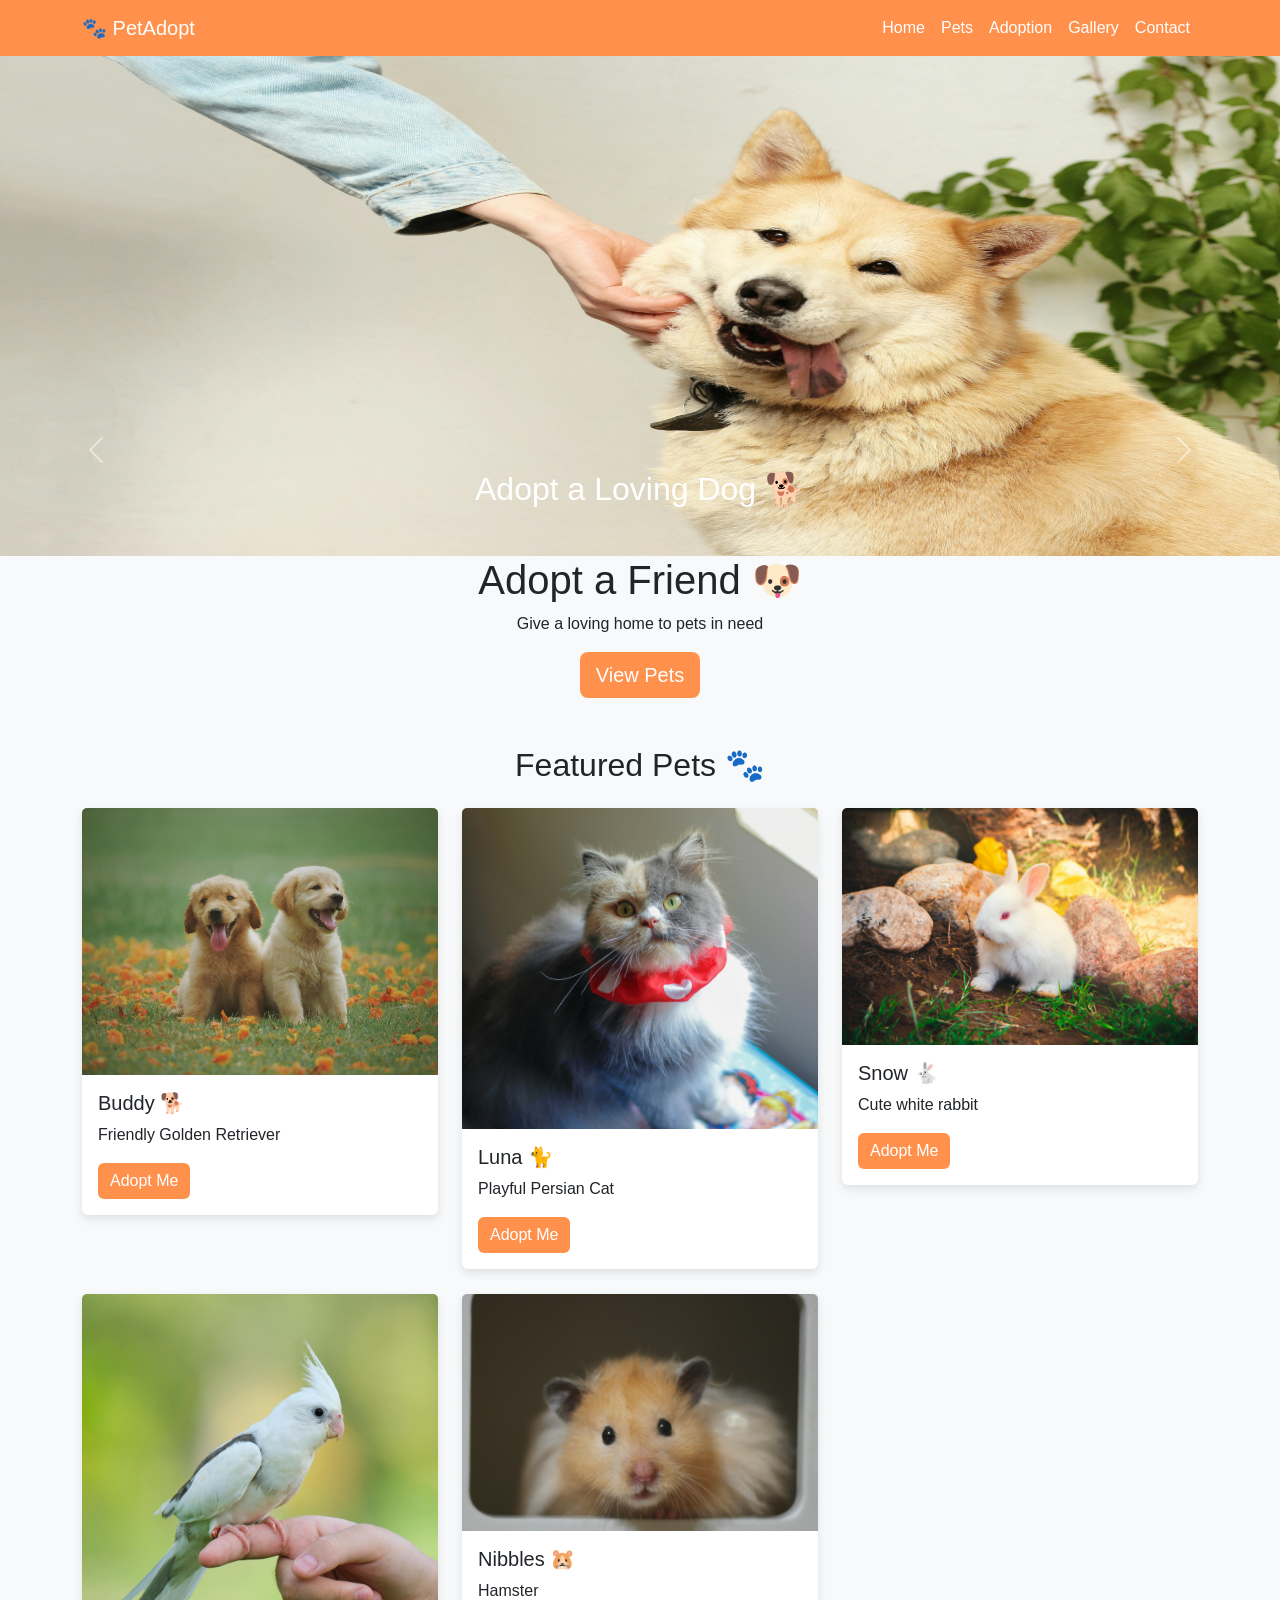
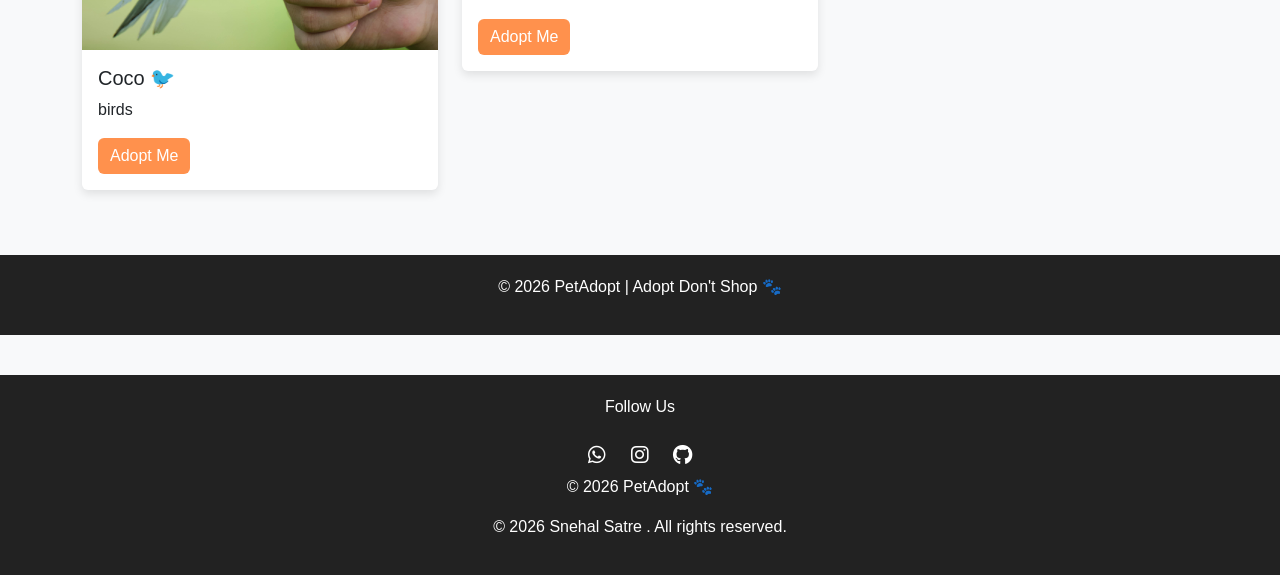
<file: index.html>
<!DOCTYPE html>
<html>
<head>
<title>Pet Adoption</title>

<link href="https://cdn.jsdelivr.net/npm/bootstrap@5.3.0/dist/css/bootstrap.min.css" rel="stylesheet">
<link rel="stylesheet" href="css/style.css">
<link rel="stylesheet" href="https://cdnjs.cloudflare.com/ajax/libs/font-awesome/6.4.0/css/all.min.css">
</head>

<body>


<button class="carousel-control-prev" type="button" data-bs-target="#petCarousel" data-bs-slide="prev">
<span class="carousel-control-prev-icon"></span>
</button>

<button class="carousel-control-next" type="button" data-bs-target="#petCarousel" data-bs-slide="next">
<span class="carousel-control-next-icon"></span>
</button>

</div>

<nav class="navbar navbar-expand-lg navbar-dark">
<div class="container">

<a class="navbar-brand" href="#">🐾 PetAdopt</a>

<button class="navbar-toggler" data-bs-toggle="collapse" data-bs-target="#menu">
<span class="navbar-toggler-icon"></span>
</button>

<div class="collapse navbar-collapse" id="menu">

<ul class="navbar-nav ms-auto">

<li class="nav-item"><a class="nav-link" href="index.html">Home</a></li>
<li class="nav-item"><a class="nav-link" href="pets.html">Pets</a></li>
<li class="nav-item"><a class="nav-link" href="adoption.html">Adoption</a></li>
<li class="nav-item"><a class="nav-link" href="gallery.html">Gallery</a></li>
<li class="nav-item"><a class="nav-link" href="contact.html">Contact</a></li>

</ul>

</div>
</div>
</nav>

<!-- Navbar -->
 <!-- Carousel -->

<div id="petCarousel" class="carousel slide" data-bs-ride="carousel">

<div class="carousel-inner">

<div class="carousel-item active">
<img src="images/dogs.jpg" class="d-block w-100" height="500">
<div class="carousel-caption">
<h2>Adopt a Loving Dog 🐕</h2>
</div>
</div>

<div class="carousel-item">
<img src="images/cats.jpg" class="d-block w-100" height="500">
<div class="carousel-caption">
<h2>Give a Home to a Cat 🐈</h2>
</div>
</div>

<div class="carousel-item">
<img src="images/rabbits.jpg" class="d-block w-100" height="500">
<div class="carousel-caption">
<h2>Find Your Perfect Pet 🐾</h2>
</div>
</div>

<div class="carousel-item">
<img src="images/birds.jpg" class="d-block w-100" height="500">
<div class="carousel-caption">
<h2>Add one family member 🐦</h2>
</div>
</div>

<div class="carousel-item">
<img src="images/hamsters.jpg" class="d-block w-100" height="500">
<div class="carousel-caption">
<h2>little world 🐹</h2>
</div>
</div>

</div>
<center>
<!-- Hero Section -->

<div class="hero">
<div>
<h1>Adopt a Friend 🐶</h1>
<p>Give a loving home to pets in need</p>
<a href="pets.html" class="btn btn-adopt btn-lg">View Pets</a>
</div>
</div>
</center>
<!-- Featured Pets -->

<div class="container mt-5">

<h2 class="text-center mb-4">Featured Pets 🐾</h2>

<div class="row">

<div class="col-md-4">
<div class="card">
<img src="images/dogg.jpg" class="card-img-top">
<div class="card-body">
<h5>Buddy 🐕</h5>
<p>Friendly Golden Retriever</p>
<a href="gallery.html" class="btn btn-adopt">Adopt Me</a>
</div>
</div>
</div>

<div class="col-md-4">
<div class="card">
<img src="images/cat.jpg" class="card-img-top">
<div class="card-body">
<h5>Luna 🐈</h5>
<p>Playful Persian Cat</p>
<a href="gallery.html" class="btn btn-adopt">Adopt Me</a>
</div>
</div>
</div>

<div class="col-md-4">
<div class="card">
<img src="images/rabbit.jpg" class="card-img-top">
<div class="card-body">
<h5>Snow 🐇</h5>
<p>Cute white rabbit</p>
<a href="gallery.html" class="btn btn-adopt">Adopt Me</a>
</div>
</div>
</div>

<div class="col-md-4">
<div class="card">
<img src="images/bird.jpg" class="card-img-top">
<div class="card-body">
<h5>Coco 🐦</h5>
<p>birds</p>
<a href="gallery.html" class="btn btn-adopt">Adopt Me</a>
</div>
</div>
</div>

<div class="col-md-4">
<div class="card">
<img src="images/hamster.jpg" class="card-img-top">
<div class="card-body">
<h5>Nibbles 🐹</h5>
<p>Hamster</p>
<a href="gallery.html" class="btn btn-adopt">Adopt Me</a>
</div>
</div>
</div>

</div>
</div>

<!-- Footer -->

<div class="footer">
<p>© 2026 PetAdopt | Adopt Don't Shop 🐾</p>
</div>

<script src="https://cdn.jsdelivr.net/npm/bootstrap@5.3.0/dist/js/bootstrap.bundle.min.js"></script>
<div class="footer">

<p>Follow Us</p>


<i class="fa-brands fa-whatsapp"></i>
<i class="fa-brands fa-instagram"></i>
<i class="fa-brands fa-github"></i>

<p>© 2026 PetAdopt 🐾</p>

<p>© 2026 Snehal Satre . All rights reserved.</p>

</div>

</body>
</html>
</body>

</html>
</file>
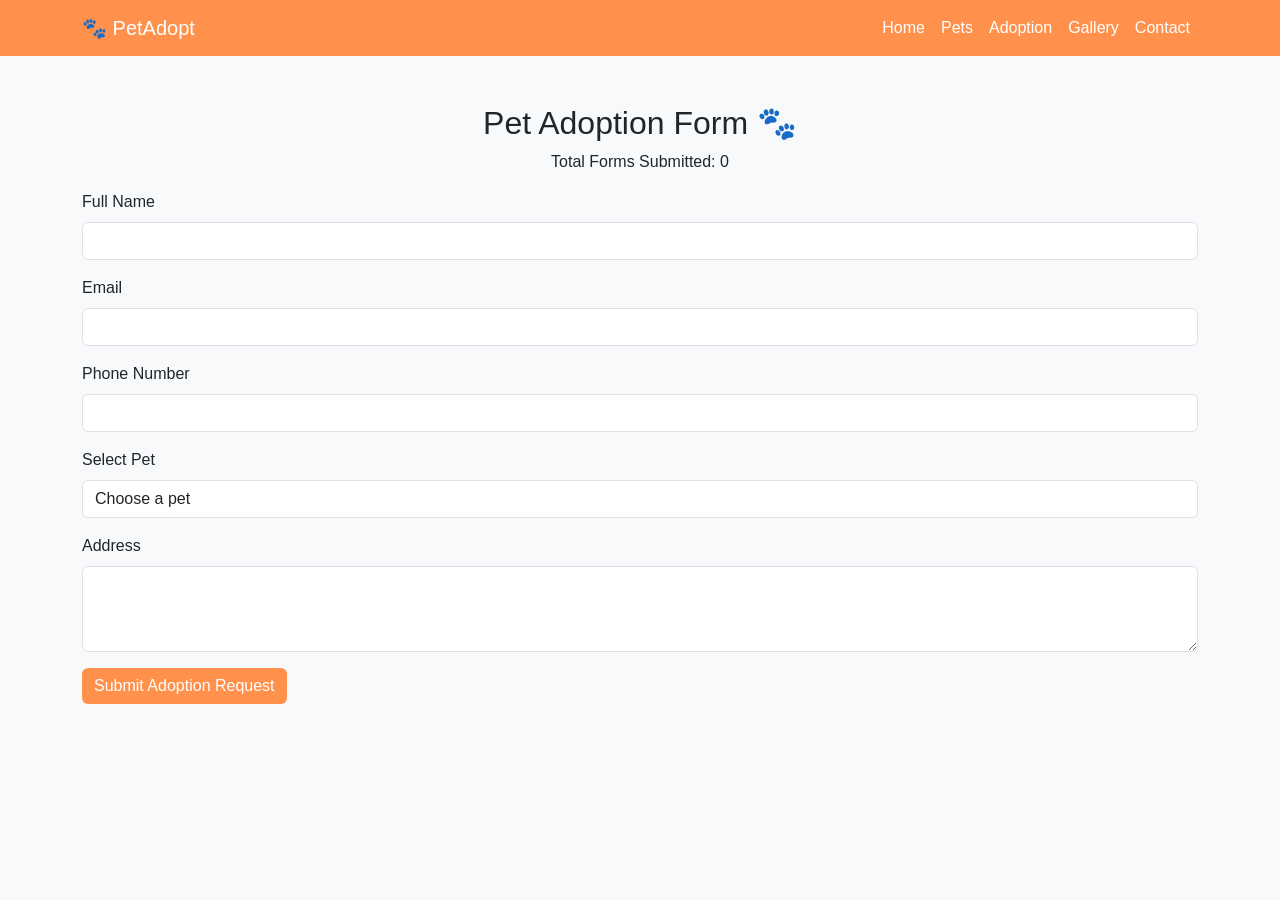
<file: adoption.html>
<!DOCTYPE html>
<html>
<head>

<title>Pet Adoption Form</title>

<link href="https://cdn.jsdelivr.net/npm/bootstrap@5.3.0/dist/css/bootstrap.min.css" rel="stylesheet">
<link rel="stylesheet" href="css/style.css">
<link rel="stylesheet" href="https://cdnjs.cloudflare.com/ajax/libs/font-awesome/6.4.0/css/all.min.css">
</head>

<body>
<nav class="navbar navbar-expand-lg navbar-dark">
<div class="container">

<a class="navbar-brand" href="#">🐾 PetAdopt</a>

<button class="navbar-toggler" data-bs-toggle="collapse" data-bs-target="#menu">
<span class="navbar-toggler-icon"></span>
</button>

<div class="collapse navbar-collapse" id="menu">

<ul class="navbar-nav ms-auto">

<li class="nav-item"><a class="nav-link" href="index.html">Home</a></li>
<li class="nav-item"><a class="nav-link" href="pets.html">Pets</a></li>
<li class="nav-item"><a class="nav-link" href="adoption.html">Adoption</a></li>
<li class="nav-item"><a class="nav-link" href="gallery.html">Gallery</a></li>
<li class="nav-item"><a class="nav-link" href="contact.html">Contact</a></li>

</ul>

</div>
</div>
</nav>
<div class="container mt-5">

<h2 class="text-center">Pet Adoption Form 🐾</h2>

<p class="text-center">
Total Forms Submitted: <span id="formCount">0</span>
</p>

<form id="adoptionForm">

<div class="mb-3">
<label class="form-label">Full Name</label>
<input type="text" class="form-control" required>
</div>

<div class="mb-3">
<label class="form-label">Email</label>
<input type="email" class="form-control" required>
</div>

<div class="mb-3">
<label class="form-label">Phone Number</label>
<input type="tel" class="form-control" required>
</div>

<div class="mb-3">
<label class="form-label">Select Pet</label>

<select class="form-control" required>

<option value="">Choose a pet</option>
<option>Dog 🐕</option>
<option>Cat 🐈</option>
<option>Rabbit 🐇</option>
<option>Bird 🐦</option>
<option>Hamster 🐹</option>

</select>

</div>

<div class="mb-3">
<label class="form-label">Address</label>
<textarea class="form-control" rows="3" required></textarea>
</div>

<button type="submit" class="btn btn-adopt">Submit Adoption Request</button>

</form>

</div>


<script>

let count = localStorage.getItem("adoptionCount");

if(count === null){
count = 0;
}

document.getElementById("formCount").innerText = count;

document.getElementById("adoptionForm").addEventListener("submit", function(e){

e.preventDefault();

count++;

localStorage.setItem("adoptionCount", count);

document.getElementById("formCount").innerText = count;

alert("Adoption form submitted successfully 🐾");

this.reset();

});

</script>

</body>
</html>
</file>
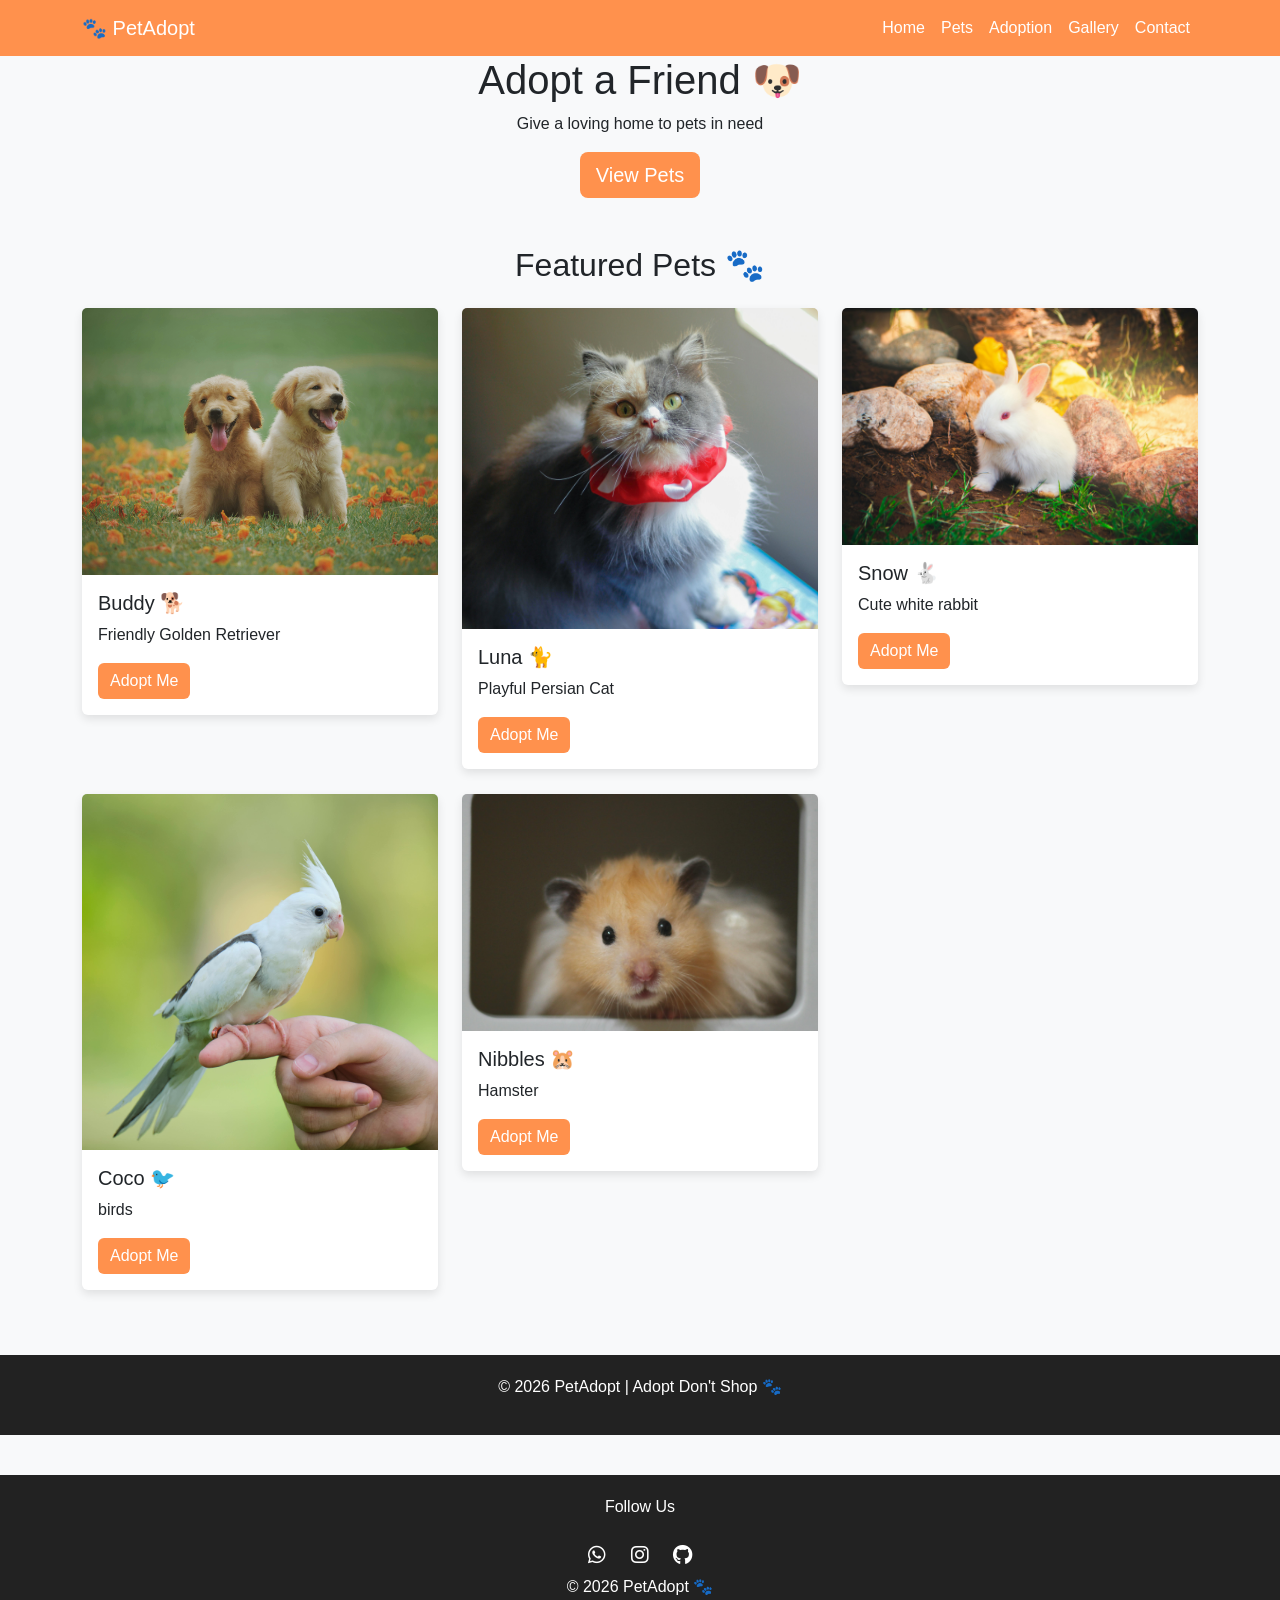
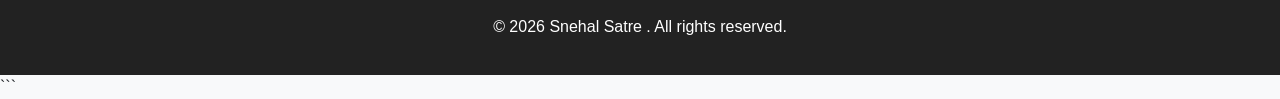
<file: pets.html>
<!DOCTYPE html>
<html>
<head>
<title>Pet Adoption</title>

<link href="https://cdn.jsdelivr.net/npm/bootstrap@5.3.0/dist/css/bootstrap.min.css" rel="stylesheet">
<link rel="stylesheet" href="css/style.css">
<link rel="stylesheet" href="https://cdnjs.cloudflare.com/ajax/libs/font-awesome/6.4.0/css/all.min.css">
</head>

<body>

<!-- Navbar -->

<nav class="navbar navbar-expand-lg navbar-dark">
<div class="container">

<a class="navbar-brand" href="#">🐾 PetAdopt</a>

<button class="navbar-toggler" data-bs-toggle="collapse" data-bs-target="#menu">
<span class="navbar-toggler-icon"></span>
</button>

<div class="collapse navbar-collapse" id="menu">

<ul class="navbar-nav ms-auto">

<li class="nav-item"><a class="nav-link" href="index.html">Home</a></li>
<li class="nav-item"><a class="nav-link" href="pets.html">Pets</a></li>
<li class="nav-item"><a class="nav-link" href="adoption.html">Adoption</a></li>
<li class="nav-item"><a class="nav-link" href="gallery.html">Gallery</a></li>
<li class="nav-item"><a class="nav-link" href="contact.html">Contact</a></li>

</ul>

</div>
</div>
</nav>

<!-- Hero Section -->
<center>
<div class="hero">
<div>
<h1>Adopt a Friend 🐶</h1>
<p>Give a loving home to pets in need</p>
<a href="pets.html" class="btn btn-adopt btn-lg">View Pets</a>
</div>
</center>
</div>

<!-- Featured Pets -->

<div class="container mt-5">

<h2 class="text-center mb-4">Featured Pets 🐾</h2>

<div class="row">

<div class="col-md-4">
<div class="card">
<img src="images/dogg.jpg" class="card-img-top">
<div class="card-body">
<h5>Buddy 🐕</h5>
<p>Friendly Golden Retriever</p>
<a href="gallery.html" class="btn btn-adopt">Adopt Me</a>
</div>
</div>
</div>

<div class="col-md-4">
<div class="card">
<img src="images/cat.jpg" class="card-img-top">
<div class="card-body">
<h5>Luna 🐈</h5>
<p>Playful Persian Cat</p>
<a href="gallery.html" class="btn btn-adopt">Adopt Me</a>
</div>
</div>
</div>

<div class="col-md-4">
<div class="card">
<img src="images/rabbit.jpg" class="card-img-top">
<div class="card-body">
<h5>Snow 🐇</h5>
<p>Cute white rabbit</p>
<a href="gallery.html" class="btn btn-adopt">Adopt Me</a>
</div>
</div>
</div>

<div class="col-md-4">
<div class="card">
<img src="images/bird.jpg" class="card-img-top">
<div class="card-body">
<h5>Coco 🐦</h5>
<p>birds</p>
<a href="gallery.html" class="btn btn-adopt">Adopt Me</a>
</div>
</div>
</div>

<div class="col-md-4">
<div class="card">
<img src="images/hamster.jpg" class="card-img-top">
<div class="card-body">
<h5>Nibbles 🐹</h5>
<p>Hamster</p>
<a href="gallery.html" class="btn btn-adopt">Adopt Me</a>
</div>
</div>
</div>

</div>
</div>

<!-- Footer -->

<div class="footer">
<p>© 2026 PetAdopt | Adopt Don't Shop 🐾</p>
</div>

<script src="https://cdn.jsdelivr.net/npm/bootstrap@5.3.0/dist/js/bootstrap.bundle.min.js"></script>

<div class="footer">

<p>Follow Us</p>


<i class="fa-brands fa-whatsapp"></i>
<i class="fa-brands fa-instagram"></i>
<i class="fa-brands fa-github"></i>

<p>© 2026 PetAdopt 🐾</p>

<p>© 2026 Snehal Satre . All rights reserved.</p>

</div>

</body>
</html>
```
</file>
<file: css/style.css>
body{
font-family: 'Segoe UI', sans-serif;
background-color:#f8f9fa;
}

.navbar{
background:#ff914d;
}

.nav-link{
color:white !important;
font-weight:500;
}

.nav-link:hover{
text-decoration:underline;
}

.card{
margin-bottom:25px;
border:none;
box-shadow:0 4px 10px rgba(0,0,0,0.1);
}

.card img{
width:100%;
height:auto;
object-fit:contain;
}
.card:hover{
transform:scale(1.05);
transition:0.3s;
}

.btn-adopt{
background:#ff914d;
color:white;
border:none;
}

.btn-adopt:hover{
background:#ff7a26;
}

.footer{
background:#222;
color:white;
text-align:center;
padding:20px;
margin-top:40px;
}

.footer i{
margin:10px;
font-size:20px;
}
</file>
